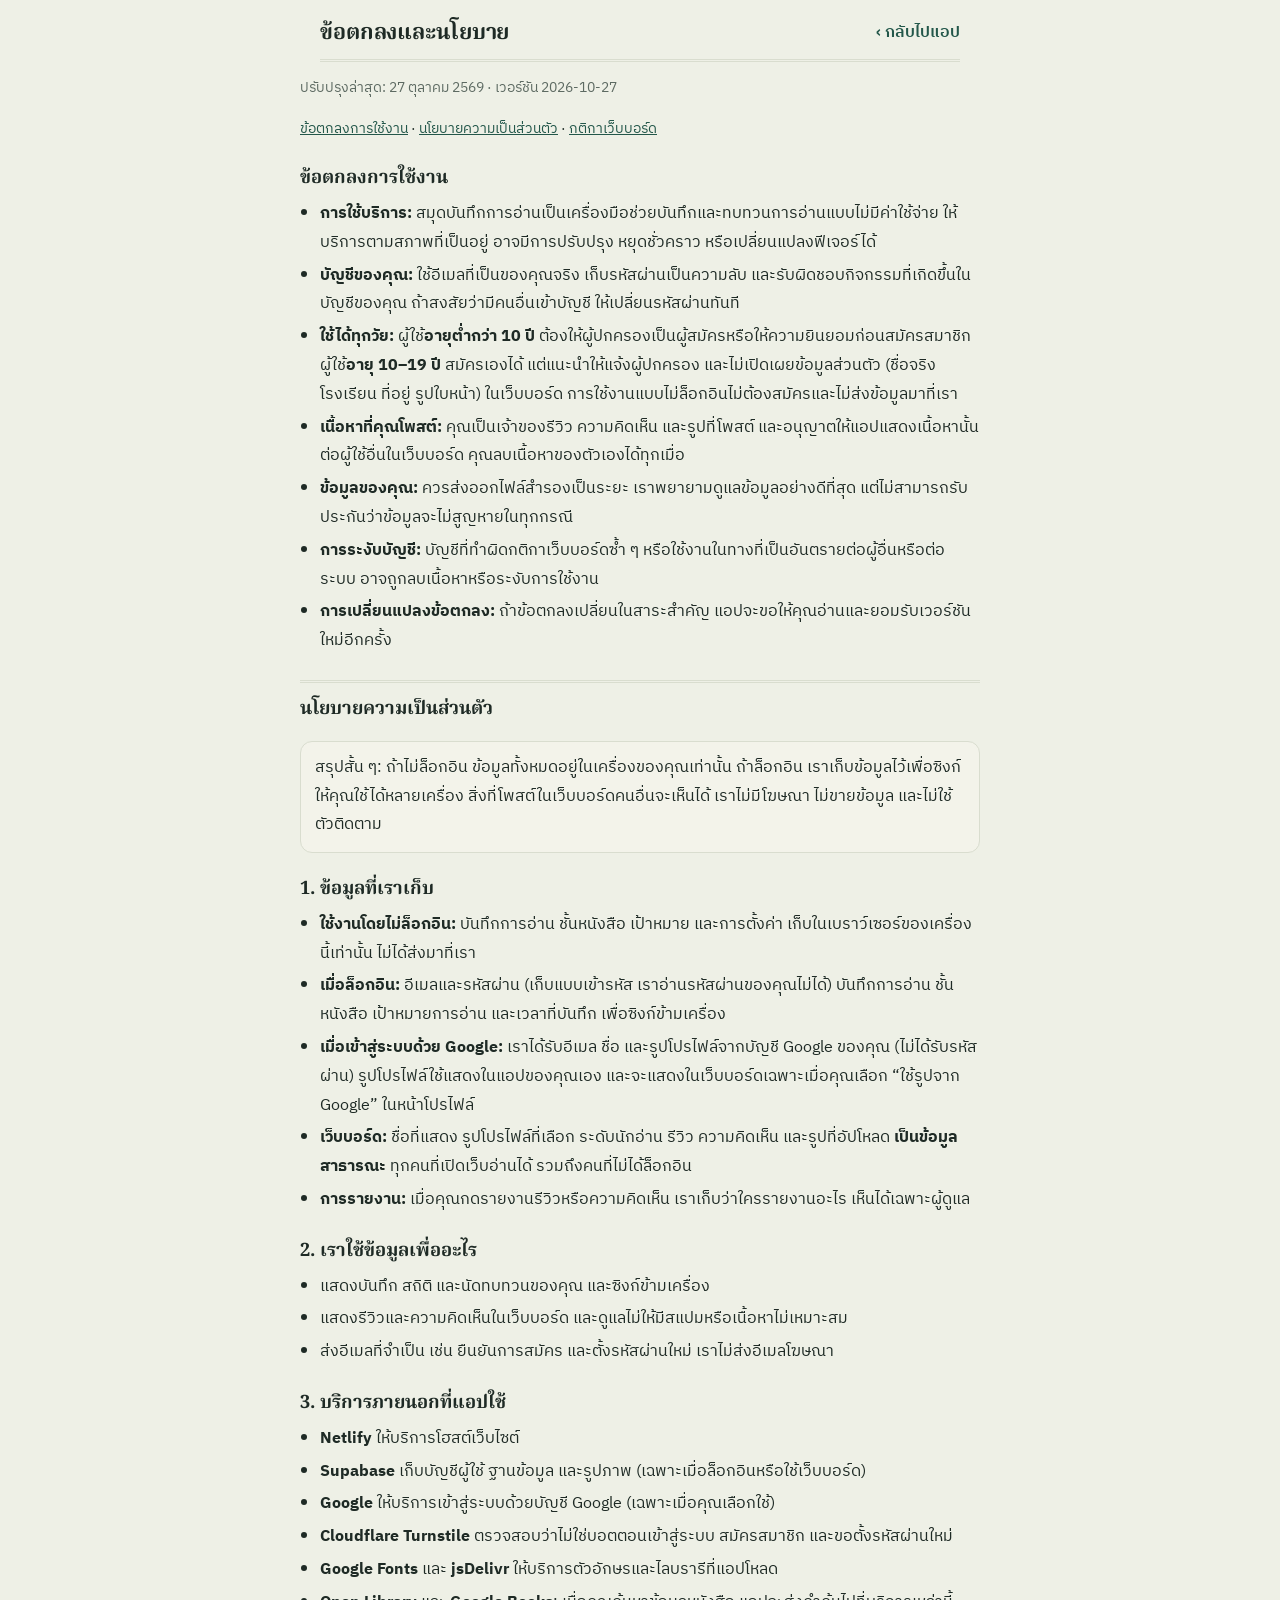
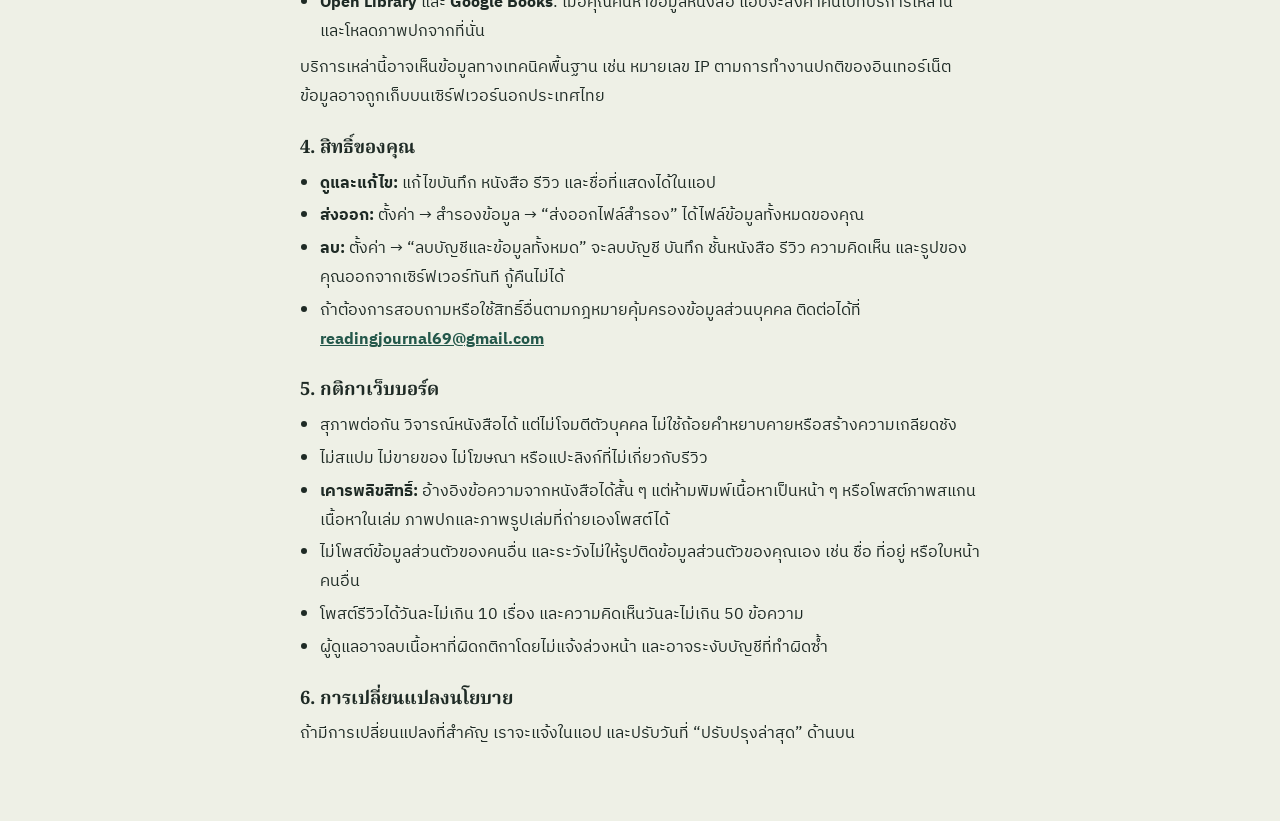
<file: privacy.html>
<!doctype html>
<html lang="th" data-theme="light">
<head>
  <meta charset="utf-8">
  <meta name="viewport" content="width=device-width, initial-scale=1, viewport-fit=cover">
  <title>ข้อตกลงการใช้งานและนโยบายความเป็นส่วนตัว · สมุดบันทึกการอ่าน</title>
  <meta name="theme-color" content="#eef0e6">
  <link rel="icon" href="icons/icon.svg" type="image/svg+xml">
  <script src="theme-init.js"></script>
  <link rel="preconnect" href="https://fonts.googleapis.com">
  <link rel="stylesheet" href="https://fonts.googleapis.com/css2?family=Noto+Serif+Thai:wght@500;700&family=IBM+Plex+Sans+Thai:wght@400;500;600&display=swap">
  <link rel="stylesheet" href="app.css">
  <style>
    body { padding-bottom: 48px; }
    .doc { max-width: 680px; margin: 0 auto; display: grid; gap: 18px; padding-block: 8px 24px; }
    .doc section { display: grid; gap: 8px; }
    .doc h2 { font-size: 1.15rem; margin-top: 6px; }
    .doc p, .doc li { margin: 0; line-height: 1.8; }
    .doc ul { margin: 0; padding-left: 20px; display: grid; gap: 4px; }
    .doc .updated { color: var(--muted); font-size: .85rem; }
    .doc .callout { background: var(--field); border: 1px solid var(--line); border-radius: 12px; padding: 12px 14px; }
    .doc a { color: var(--accent); }
    .toc { font-size: .9rem; }
    .part-title { font-size: 1.3rem; margin-top: 10px; padding-top: 14px; border-top: 3px double var(--line); }
    section[id], h2[id] { scroll-margin-top: 16px; }
    .top h1 { font-size: 1.35rem; }
    .top .back { white-space: nowrap; flex-shrink: 0; }
  </style>
</head>
<body>
  <header class="top">
    <h1>ข้อตกลงและนโยบาย</h1>
    <a class="link back" href="./">‹ กลับไปแอป</a>
  </header>
  <main class="doc">
    <p class="updated">ปรับปรุงล่าสุด: 27 ตุลาคม 2569 · เวอร์ชัน 2026-10-27</p>
    <nav class="toc" aria-label="สารบัญ"><a href="#terms">ข้อตกลงการใช้งาน</a> · <a href="#privacy">นโยบายความเป็นส่วนตัว</a> · <a href="#rules">กติกาเว็บบอร์ด</a></nav>

    <section id="terms">
      <h2>ข้อตกลงการใช้งาน</h2>
      <ul>
        <li><b>การใช้บริการ:</b> สมุดบันทึกการอ่านเป็นเครื่องมือช่วยบันทึกและทบทวนการอ่านแบบไม่มีค่าใช้จ่าย ให้บริการตามสภาพที่เป็นอยู่ อาจมีการปรับปรุง หยุดชั่วคราว หรือเปลี่ยนแปลงฟีเจอร์ได้</li>
        <li><b>บัญชีของคุณ:</b> ใช้อีเมลที่เป็นของคุณจริง เก็บรหัสผ่านเป็นความลับ และรับผิดชอบกิจกรรมที่เกิดขึ้นในบัญชีของคุณ ถ้าสงสัยว่ามีคนอื่นเข้าบัญชี ให้เปลี่ยนรหัสผ่านทันที</li>
        <li><b>ใช้ได้ทุกวัย:</b> ผู้ใช้<b>อายุต่ำกว่า 10 ปี</b> ต้องให้ผู้ปกครองเป็นผู้สมัครหรือให้ความยินยอมก่อนสมัครสมาชิก ผู้ใช้<b>อายุ 10–19 ปี</b> สมัครเองได้ แต่แนะนำให้แจ้งผู้ปกครอง และไม่เปิดเผยข้อมูลส่วนตัว (ชื่อจริง โรงเรียน ที่อยู่ รูปใบหน้า) ในเว็บบอร์ด การใช้งานแบบไม่ล็อกอินไม่ต้องสมัครและไม่ส่งข้อมูลมาที่เรา</li>
        <li><b>เนื้อหาที่คุณโพสต์:</b> คุณเป็นเจ้าของรีวิว ความคิดเห็น และรูปที่โพสต์ และอนุญาตให้แอปแสดงเนื้อหานั้นต่อผู้ใช้อื่นในเว็บบอร์ด คุณลบเนื้อหาของตัวเองได้ทุกเมื่อ</li>
        <li><b>ข้อมูลของคุณ:</b> ควรส่งออกไฟล์สำรองเป็นระยะ เราพยายามดูแลข้อมูลอย่างดีที่สุด แต่ไม่สามารถรับประกันว่าข้อมูลจะไม่สูญหายในทุกกรณี</li>
        <li><b>การระงับบัญชี:</b> บัญชีที่ทำผิดกติกาเว็บบอร์ดซ้ำ ๆ หรือใช้งานในทางที่เป็นอันตรายต่อผู้อื่นหรือต่อระบบ อาจถูกลบเนื้อหาหรือระงับการใช้งาน</li>
        <li><b>การเปลี่ยนแปลงข้อตกลง:</b> ถ้าข้อตกลงเปลี่ยนในสาระสำคัญ แอปจะขอให้คุณอ่านและยอมรับเวอร์ชันใหม่อีกครั้ง</li>
      </ul>
    </section>

    <h2 id="privacy" class="part-title">นโยบายความเป็นส่วนตัว</h2>

    <p class="callout">สรุปสั้น ๆ: ถ้าไม่ล็อกอิน ข้อมูลทั้งหมดอยู่ในเครื่องของคุณเท่านั้น ถ้าล็อกอิน เราเก็บข้อมูลไว้เพื่อซิงก์ให้คุณใช้ได้หลายเครื่อง สิ่งที่โพสต์ในเว็บบอร์ดคนอื่นจะเห็นได้ เราไม่มีโฆษณา ไม่ขายข้อมูล และไม่ใช้ตัวติดตาม</p>

    <section>
      <h2>1. ข้อมูลที่เราเก็บ</h2>
      <ul>
        <li><b>ใช้งานโดยไม่ล็อกอิน:</b> บันทึกการอ่าน ชั้นหนังสือ เป้าหมาย และการตั้งค่า เก็บในเบราว์เซอร์ของเครื่องนี้เท่านั้น ไม่ได้ส่งมาที่เรา</li>
        <li><b>เมื่อล็อกอิน:</b> อีเมลและรหัสผ่าน (เก็บแบบเข้ารหัส เราอ่านรหัสผ่านของคุณไม่ได้) บันทึกการอ่าน ชั้นหนังสือ เป้าหมายการอ่าน และเวลาที่บันทึก เพื่อซิงก์ข้ามเครื่อง</li>
        <li><b>เมื่อเข้าสู่ระบบด้วย Google:</b> เราได้รับอีเมล ชื่อ และรูปโปรไฟล์จากบัญชี Google ของคุณ (ไม่ได้รับรหัสผ่าน) รูปโปรไฟล์ใช้แสดงในแอปของคุณเอง และจะแสดงในเว็บบอร์ดเฉพาะเมื่อคุณเลือก “ใช้รูปจาก Google” ในหน้าโปรไฟล์</li>
        <li><b>เว็บบอร์ด:</b> ชื่อที่แสดง รูปโปรไฟล์ที่เลือก ระดับนักอ่าน รีวิว ความคิดเห็น และรูปที่อัปโหลด <b>เป็นข้อมูลสาธารณะ</b> ทุกคนที่เปิดเว็บอ่านได้ รวมถึงคนที่ไม่ได้ล็อกอิน</li>
        <li><b>การรายงาน:</b> เมื่อคุณกดรายงานรีวิวหรือความคิดเห็น เราเก็บว่าใครรายงานอะไร เห็นได้เฉพาะผู้ดูแล</li>
      </ul>
    </section>

    <section>
      <h2>2. เราใช้ข้อมูลเพื่ออะไร</h2>
      <ul>
        <li>แสดงบันทึก สถิติ และนัดทบทวนของคุณ และซิงก์ข้ามเครื่อง</li>
        <li>แสดงรีวิวและความคิดเห็นในเว็บบอร์ด และดูแลไม่ให้มีสแปมหรือเนื้อหาไม่เหมาะสม</li>
        <li>ส่งอีเมลที่จำเป็น เช่น ยืนยันการสมัคร และตั้งรหัสผ่านใหม่ เราไม่ส่งอีเมลโฆษณา</li>
      </ul>
    </section>

    <section>
      <h2>3. บริการภายนอกที่แอปใช้</h2>
      <ul>
        <li><b>Netlify</b> ให้บริการโฮสต์เว็บไซต์</li>
        <li><b>Supabase</b> เก็บบัญชีผู้ใช้ ฐานข้อมูล และรูปภาพ (เฉพาะเมื่อล็อกอินหรือใช้เว็บบอร์ด)</li>
        <li><b>Google</b> ให้บริการเข้าสู่ระบบด้วยบัญชี Google (เฉพาะเมื่อคุณเลือกใช้)</li>
        <li><b>Cloudflare Turnstile</b> ตรวจสอบว่าไม่ใช่บอตตอนเข้าสู่ระบบ สมัครสมาชิก และขอตั้งรหัสผ่านใหม่</li>
        <li><b>Google Fonts</b> และ <b>jsDelivr</b> ให้บริการตัวอักษรและไลบรารีที่แอปโหลด</li>
        <li><b>Open Library</b> และ <b>Google Books</b>: เมื่อคุณค้นหาข้อมูลหนังสือ แอปจะส่งคำค้นไปที่บริการเหล่านี้ และโหลดภาพปกจากที่นั่น</li>
      </ul>
      <p>บริการเหล่านี้อาจเห็นข้อมูลทางเทคนิคพื้นฐาน เช่น หมายเลข IP ตามการทำงานปกติของอินเทอร์เน็ต ข้อมูลอาจถูกเก็บบนเซิร์ฟเวอร์นอกประเทศไทย</p>
    </section>

    <section>
      <h2>4. สิทธิ์ของคุณ</h2>
      <ul>
        <li><b>ดูและแก้ไข:</b> แก้ไขบันทึก หนังสือ รีวิว และชื่อที่แสดงได้ในแอป</li>
        <li><b>ส่งออก:</b> ตั้งค่า → สำรองข้อมูล → “ส่งออกไฟล์สำรอง” ได้ไฟล์ข้อมูลทั้งหมดของคุณ</li>
        <li><b>ลบ:</b> ตั้งค่า → “ลบบัญชีและข้อมูลทั้งหมด” จะลบบัญชี บันทึก ชั้นหนังสือ รีวิว ความคิดเห็น และรูปของคุณออกจากเซิร์ฟเวอร์ทันที กู้คืนไม่ได้</li>
        <li>ถ้าต้องการสอบถามหรือใช้สิทธิ์อื่นตามกฎหมายคุ้มครองข้อมูลส่วนบุคคล ติดต่อได้ที่ <a href="mailto:readingjournal69@gmail.com"><b>readingjournal69@gmail.com</b></a></li>
      </ul>
    </section>

    <section id="rules">
      <h2>5. กติกาเว็บบอร์ด</h2>
      <ul>
        <li>สุภาพต่อกัน วิจารณ์หนังสือได้ แต่ไม่โจมตีตัวบุคคล ไม่ใช้ถ้อยคำหยาบคายหรือสร้างความเกลียดชัง</li>
        <li>ไม่สแปม ไม่ขายของ ไม่โฆษณา หรือแปะลิงก์ที่ไม่เกี่ยวกับรีวิว</li>
        <li><b>เคารพลิขสิทธิ์:</b> อ้างอิงข้อความจากหนังสือได้สั้น ๆ แต่ห้ามพิมพ์เนื้อหาเป็นหน้า ๆ หรือโพสต์ภาพสแกนเนื้อหาในเล่ม ภาพปกและภาพรูปเล่มที่ถ่ายเองโพสต์ได้</li>
        <li>ไม่โพสต์ข้อมูลส่วนตัวของคนอื่น และระวังไม่ให้รูปติดข้อมูลส่วนตัวของคุณเอง เช่น ชื่อ ที่อยู่ หรือใบหน้าคนอื่น</li>
        <li>โพสต์รีวิวได้วันละไม่เกิน 10 เรื่อง และความคิดเห็นวันละไม่เกิน 50 ข้อความ</li>
        <li>ผู้ดูแลอาจลบเนื้อหาที่ผิดกติกาโดยไม่แจ้งล่วงหน้า และอาจระงับบัญชีที่ทำผิดซ้ำ</li>
      </ul>
    </section>

    <section>
      <h2>6. การเปลี่ยนแปลงนโยบาย</h2>
      <p>ถ้ามีการเปลี่ยนแปลงที่สำคัญ เราจะแจ้งในแอป และปรับวันที่ “ปรับปรุงล่าสุด” ด้านบน</p>
    </section>
  </main>
</body>
</html>
</file>
<file: app.css>
/* แนวทาง: "ห้องสมุดอบอุ่น" — กระดาษอมเขียว หมึกเข้ม ปกผ้าสีเขียวขวด และทองสำหรับความสำเร็จ
   Layout: แอปคอลัมน์เดียวสำหรับมือถือ หัวเรื่องแบบหน้าหนังสือ เนื้อหาเลื่อนได้ แถบเมนูติดล่าง; บนจอใหญ่จัดกลาง */
:root {
  --bg: #eef0e6;          /* กระดาษอมเขียว */
  --paper: #fbfaf4;       /* หน้ากระดาษการ์ด */
  --field: #f3f3ea;       /* ช่องกรอก */
  --ink: #1e2a25;         /* หมึก */
  --muted: #5d6a62;
  --line: #d9ddcf;
  --accent: #23574a;      /* ปกผ้าเขียวขวด */
  --accent-deep: #18413a;
  --on-accent: #f7f4e6;
  --accent-soft: #e0eae2;
  --gold: #94701f;        /* ความสำเร็จ: ดาว ✓ ตัวเลข */
  --gold-soft: #f2e9d0;
  --due: #a5591b;         /* ต้องทำ: ถึงรอบทบทวน เตือน */
  --due-soft: #f5e6d3;
  --shadow: 30 42 37;     /* rgb ของเงา */
  --display: "Noto Serif Thai", "Iowan Old Style", Georgia, serif;
  --body: "IBM Plex Sans Thai", "Sarabun", system-ui, sans-serif;
  /* สีกราฟหมวดหมู่ 8 สี (ตรวจด้วย validate_palette แล้ว: CVD ΔE ≥ 8.8, normal ≥ 16.6, contrast ≥ 3:1) */
  --c1: #007b4e; --c2: #b85881; --c3: #206ec8; --c4: #9f3c23; --c5: #824ca6; --c6: #915500; --c7: #00989f; --c8: #7f8a00; --c-none: #b9bdb2;
  --radius: 14px;
  --tabs-h: 66px;
  color-scheme: light;
}
/* ธีม: ค่าเริ่มต้นคือโทนสว่าง (data-theme="light")
   เลือกได้ในหน้าตั้งค่า: "dark" = มืดเสมอ, "system" = ตามการตั้งค่าของเครื่อง */
:root[data-theme="dark"] {
  --bg: #111814; --paper: #19221d; --field: #141c18; --ink: #e8eae0; --muted: #9da99f; --line: #2c3832;
  --accent: #8fc9b2; --accent-deep: #a9d8c5; --on-accent: #0e1d17; --accent-soft: #1f3129;
  --gold: #dcb766; --gold-soft: #33301f; --due: #e3a25b; --due-soft: #35281a; --shadow: 0 0 0;
  --c1: #048560; --c2: #cd5e8e; --c3: #3883dd; --c4: #d9674b; --c5: #a76fce; --c6: #9c6400; --c7: #00939c; --c8: #828c2b; --c-none: #4a554e;
  color-scheme: dark;
}
@media (prefers-color-scheme: dark) {
  :root[data-theme="system"] {
    --bg: #111814; --paper: #19221d; --field: #141c18; --ink: #e8eae0; --muted: #9da99f; --line: #2c3832;
    --accent: #8fc9b2; --accent-deep: #a9d8c5; --on-accent: #0e1d17; --accent-soft: #1f3129;
    --gold: #dcb766; --gold-soft: #33301f; --due: #e3a25b; --due-soft: #35281a; --shadow: 0 0 0;
  --c1: #048560; --c2: #cd5e8e; --c3: #3883dd; --c4: #d9674b; --c5: #a76fce; --c6: #9c6400; --c7: #00939c; --c8: #828c2b; --c-none: #4a554e;
    color-scheme: dark;
  }
}

* { box-sizing: border-box; -webkit-tap-highlight-color: transparent; }
[hidden] { display: none !important; }
html, body { margin: 0; }
body {
  background: var(--bg); color: var(--ink);
  font-family: var(--body); font-size: 16px; line-height: 1.65;
  padding: 0 16px calc(var(--tabs-h) + env(safe-area-inset-bottom, 0px) + 28px);
  -webkit-text-size-adjust: 100%;
  -webkit-font-smoothing: antialiased;
}
::selection { background: var(--gold-soft); }
main, .top { max-width: 640px; margin: 0 auto; }

/* ---------- หัวเรื่องแบบหน้าหนังสือ ---------- */
.top {
  display: flex; justify-content: space-between; align-items: center; gap: 12px;
  padding-top: calc(env(safe-area-inset-top, 0px) + 20px); padding-bottom: 12px;
  margin-bottom: 6px;
  border-bottom: 3px double var(--line);
}
h1 { font-family: var(--display); font-weight: 700; font-size: 1.7rem; margin: 0; line-height: 1.25; letter-spacing: -.005em; text-wrap: balance; }
h2 { font-family: var(--display); font-weight: 700; font-size: 1.12rem; margin: 0; line-height: 1.4; }
h3 { text-wrap: balance; }
/* ป้าย "เวอร์ชัน demo" ต่อท้ายชื่อแอป */
.title-wrap { display: flex; align-items: center; flex-wrap: wrap; gap: 4px 10px; min-width: 0; }
.demo-badge { font-size: .72rem; font-weight: 600; line-height: 1; padding: 5px 9px; border-radius: 999px; color: var(--accent); border: 1px solid currentColor; white-space: nowrap; }
.demo-badge[hidden] { display: none; }
.top-right { display: flex; align-items: center; gap: 8px; flex-shrink: 0; }
.sync { margin: 0; font-size: .76rem; color: var(--muted); }
.sync.warn { color: var(--due); font-weight: 600; }
.icon-btn {
  width: 40px; height: 40px; padding: 0; display: grid; place-items: center; border-radius: 50%;
  color: var(--muted); background: var(--paper); border: 1px solid var(--line);
}
.icon-btn svg { width: 21px; height: 21px; fill: none; stroke: currentColor; stroke-width: 1.8; stroke-linecap: round; }
.icon-btn.on { color: var(--accent); border-color: var(--accent); }

.view { display: grid; gap: 18px; padding-block: 12px; }
/* บรรทัดวันที่ในหน้าแรก (จำกัดเฉพาะ p.today ไม่ให้ไปกระทบช่อง "วันนี้" ในปฏิทิน) */
p.today {
  margin: 0; color: var(--muted); font-size: .8rem; letter-spacing: .06em;
  display: flex; align-items: center; gap: 10px;
}
p.today::after { content: ""; flex: 1; height: 1px; background: var(--line); }

/* ---------- พื้นผิว ---------- */
.card, .entry, fieldset, .stats {
  background: var(--paper); border: 1px solid var(--line); border-radius: var(--radius);
  box-shadow: 0 1px 0 rgb(var(--shadow) / .04), 0 10px 24px -18px rgb(var(--shadow) / .35);
}
.card { padding: 18px; }
.stack { display: grid; gap: 10px; }
.stack p { margin: 0; }
hr { border: 0; border-top: 1px solid var(--line); margin: 4px 0; width: 100%; }

/* ตัวเลขสรุปแบบสมุดบัญชี: การ์ดเดียว คั่นด้วยเส้นบาง */
.stats { display: grid; grid-template-columns: repeat(3, minmax(0, 1fr)); padding: 4px 0; }
.stat { padding: 10px 14px; min-width: 0; }
.stat + .stat { border-left: 1px solid var(--line); }
.stat b {
  display: block; font-family: var(--display); font-weight: 700; font-size: 1.6rem; line-height: 1.15;
  color: var(--gold); font-variant-numeric: tabular-nums;
}
.stat span { font-size: .76rem; color: var(--muted); line-height: 1.35; display: block; }
.stat span small { display: block; font-size: .7rem; opacity: .85; }
.stats.four { grid-template-columns: repeat(4, minmax(0, 1fr)); }
.stats.four .stat { padding: 8px 10px; }
.stats.four .stat b { font-size: 1.25rem; }
.stats.four .stat span { font-size: .68rem; }

/* ---------- ฟอร์ม ---------- */
form { display: grid; gap: 20px; }
fieldset { margin: 0; padding: 18px 16px 16px; display: grid; gap: 12px; min-width: 0; }
legend {
  font-family: var(--display); font-size: .8rem; font-weight: 700; letter-spacing: .04em;
  color: var(--accent); background: var(--paper); padding: 2px 10px; border: 1px solid var(--line); border-radius: 999px;
}
.row { display: grid; grid-template-columns: repeat(auto-fit, minmax(130px, 1fr)); gap: 12px; }
label { display: grid; gap: 5px; font-size: .88rem; font-weight: 500; min-width: 0; }
label small { font-weight: 400; color: var(--muted); }
input, textarea, select {
  font: inherit; font-size: 16px; color: var(--ink); background: var(--field);
  border: 1px solid var(--line); border-radius: 10px; padding: 10px 12px; width: 100%; min-width: 0;
  transition: border-color .15s, box-shadow .15s;
}
input::placeholder, textarea::placeholder { color: color-mix(in srgb, var(--muted) 70%, transparent); }
input:focus, textarea:focus, select:focus { outline: none; border-color: var(--accent); box-shadow: 0 0 0 3px color-mix(in srgb, var(--accent) 18%, transparent); }
textarea { resize: vertical; min-height: 80px; line-height: 1.7; }
:focus-visible { outline: 2px solid var(--accent); outline-offset: 2px; }
.points { display: grid; gap: 8px; counter-reset: p; }
.points div { position: relative; }
.points input { padding-left: 38px; }
.points div::before {
  counter-increment: p; content: counter(p); position: absolute; left: 10px; top: 50%; transform: translateY(-50%);
  width: 20px; height: 20px; border-radius: 50%; display: grid; place-items: center;
  background: var(--accent-soft); color: var(--accent); font-weight: 700; font-size: .75rem;
}
.scale { display: flex; gap: 6px; flex-wrap: wrap; align-items: center; }
.scale label { display: flex; align-items: center; gap: 6px; border: 1px solid var(--line); border-radius: 999px; padding: 5px 14px; cursor: pointer; font-weight: 400; background: var(--field); }
.scale label:has(input:checked) { border-color: var(--accent); background: var(--accent-soft); color: var(--accent); font-weight: 600; }
.scale input, .check input { width: auto; margin: 0; accent-color: var(--accent); }
.check { display: flex; align-items: center; gap: 8px; font-weight: 400; }
.lbl-like { display: block; font-size: .88rem; font-weight: 500; margin-bottom: 4px; }

/* ---------- ปุ่ม ---------- */
.actions { display: flex; gap: 10px; flex-wrap: wrap; align-items: center; }
.actions.end { align-self: end; }
button, .filebtn {
  font: inherit; cursor: pointer; border-radius: 10px; padding: 9px 16px;
  border: 1px solid var(--line); background: var(--paper); color: var(--ink);
  transition: background .15s, border-color .15s, transform .08s;
}
button:hover, .filebtn:hover { border-color: color-mix(in srgb, var(--accent) 45%, var(--line)); }
button:active { transform: translateY(1px); }
button:disabled { opacity: .55; cursor: default; }
button.primary {
  background: var(--accent); border-color: var(--accent-deep); color: var(--on-accent); font-weight: 600;
  box-shadow: inset 0 1px 0 rgb(255 255 255 / .14), 0 6px 14px -10px rgb(var(--shadow) / .8);
}
button.primary:hover { background: var(--accent-deep); }
button.big { padding: 14px; font-size: 1rem; width: 100%; border-radius: 12px; }
button.small { padding: 4px 12px; font-size: .82rem; border-radius: 8px; }
button.link { border: 0; background: none; padding: 4px 0; color: var(--accent); text-decoration: underline; text-underline-offset: 3px; box-shadow: none; }
button.back { justify-self: start; text-decoration: none; font-weight: 600; }
.filebtn { display: inline-block; font-weight: 400; font-size: 1rem; }
.filebtn input { display: none; }

/* ---------- รายการ / การ์ดบันทึก ---------- */
.list { display: grid; gap: 12px; min-width: 0; }
.list > h2 { margin-top: 4px; }
.entry { padding: 14px 16px; display: grid; gap: 6px; min-width: 0; }
.entry-head { display: flex; justify-content: space-between; align-items: start; gap: 10px; }
.entry h3 { margin: 0; font-family: var(--display); font-weight: 700; font-size: 1.05rem; line-height: 1.4; }
.meta { font-size: .78rem; color: var(--muted); font-variant-numeric: tabular-nums; margin: 0; }
.entry ol { margin: 2px 0; padding-left: 20px; }
.entry ol li::marker { color: var(--gold); font-weight: 700; }
.entry p { margin: 0; overflow-wrap: anywhere; }
.lbl { font-size: .74rem; color: var(--muted); font-weight: 600; }
.chip { font-size: .72rem; padding: 2px 10px; border-radius: 999px; background: var(--accent-soft); color: var(--accent); font-weight: 600; white-space: nowrap; }
.chip.due { background: var(--due-soft); color: var(--due); }
.chip.example { background: var(--line); color: var(--muted); }
.entry-actions { display: flex; gap: 8px; justify-content: flex-end; }
.empty, .note { color: var(--muted); font-size: .88rem; margin: 0; }
.msg { margin: 0; font-size: .88rem; color: var(--muted); }
.msg.error { color: var(--due); }
.links { display: flex; justify-content: space-between; gap: 10px; flex-wrap: wrap; }

/* กล่องที่ต้องลงมือทำ: ทบทวน / สำรองข้อมูล */
.due-box, .backup-nudge {
  background: var(--due-soft); border: 1px solid color-mix(in srgb, var(--due) 25%, transparent);
  border-radius: var(--radius); padding: 16px 18px; display: grid; gap: 10px; box-shadow: none;
}
.due-box h2, .backup-nudge h2 { color: var(--due); }
.due-item { display: flex; justify-content: space-between; align-items: center; gap: 10px; }
.due-item + .due-item { border-top: 1px dashed color-mix(in srgb, var(--due) 30%, transparent); padding-top: 10px; }
.due-item p { margin: 0; min-width: 0; }
.day-review { background: var(--due-soft); border-radius: 10px; padding: 10px 14px; }
.migrate { border-color: var(--accent); }

/* ---------- หน้าแรก: ปุ่มหลัก + เป้าหมาย ---------- */
.home-actions { display: grid; grid-template-columns: 1.2fr 1fr; gap: 10px; }
.home-actions .big { padding: 15px 8px; }
.goal-card, .goal-today { padding: 14px 16px; display: grid; gap: 10px; }
.goal-row { display: flex; justify-content: space-between; align-items: center; gap: 10px; }
.goal-row p { margin: 0; min-width: 0; }
.goal-row button, .goal-row .chip { white-space: nowrap; flex-shrink: 0; }
.goal-today.done .chip { background: var(--gold-soft); color: var(--gold); }
.bar { height: 8px; border-radius: 999px; background: var(--field); border: 1px solid var(--line); overflow: hidden; }
.bar span { display: block; height: 100%; width: 0; background: var(--accent); border-radius: inherit; transition: width .4s ease; }
.goal-today.done .bar span { background: var(--gold); }
fieldset.days { padding: 12px; background: var(--field); box-shadow: none; }
fieldset.days legend { background: var(--field); }
.day-chips { display: flex; flex-wrap: wrap; gap: 6px; }
.day-chips label { display: flex; align-items: center; gap: 4px; border: 1px solid var(--line); border-radius: 999px; padding: 3px 11px; font-weight: 400; cursor: pointer; background: var(--paper); }
.day-chips label:has(input:checked) { border-color: var(--accent); color: var(--accent); font-weight: 600; }
.day-chips input { width: auto; margin: 0; accent-color: var(--accent); }

/* ---------- ตัวจับเวลา ---------- */
.timer { display: grid; gap: 12px; }
.timer-row { display: flex; align-items: baseline; gap: 14px; flex-wrap: wrap; }
.timer-time { font-family: var(--display); font-size: 2.6rem; font-weight: 700; line-height: 1; color: var(--accent); font-variant-numeric: tabular-nums; letter-spacing: .01em; }
.timer.running { border-color: color-mix(in srgb, var(--gold) 55%, var(--line)); background: linear-gradient(var(--paper), color-mix(in srgb, var(--gold-soft) 45%, var(--paper))); }
.timer.running .timer-time { color: var(--gold); }
.timer-mini {
  position: fixed; left: 50%; transform: translateX(-50%); z-index: 15;
  bottom: calc(var(--tabs-h) + env(safe-area-inset-bottom, 0px) + 10px);
  background: var(--accent); color: var(--on-accent); border: 0; border-radius: 999px;
  padding: 9px 18px; font-size: .86rem; font-weight: 600; white-space: nowrap;
  max-width: calc(100% - 32px); overflow: hidden; text-overflow: ellipsis;
  box-shadow: 0 10px 24px -8px rgb(var(--shadow) / .55);
}
.timer-mini span { font-variant-numeric: tabular-nums; }
.timer-mini:hover { background: var(--accent-deep); }

/* ---------- ทบทวน ---------- */
.review.card { display: grid; gap: 14px; }
.review.card .goal { margin: 0; font-style: italic; color: var(--muted); }
#rvAnswer { border-top: 1px solid var(--line); padding-top: 14px; display: grid; gap: 8px; }
#rvAnswer ol, #rvAnswer p { margin: 0; }
.grade { display: grid; gap: 8px; }

/* ---------- ปฏิทิน: สีเข้มขึ้นตามเวลาที่อ่าน ---------- */
.cal-head { display: flex; align-items: center; justify-content: space-between; gap: 10px; }
.cal-head button { width: 42px; height: 42px; padding: 0; font-size: 1.4rem; line-height: 1; border-radius: 50%; }
.cal-head h2 { text-align: center; flex: 1; font-size: 1.25rem; }
#calToday { justify-self: center; }
.cal { padding: 14px 12px; display: grid; gap: 10px; }
.cal-week, .cal-grid { display: grid; grid-template-columns: repeat(7, minmax(0, 1fr)); gap: 5px; }
.cal-week span { text-align: center; font-size: .72rem; color: var(--muted); font-weight: 600; }
.cal-grid button {
  position: relative; aspect-ratio: 1; max-width: 100%; padding: 0; border-radius: 10px;
  border: 1px solid transparent; background: var(--field); color: var(--ink); box-shadow: none;
  font-size: .9rem; font-variant-numeric: tabular-nums;
}
.cal-grid .lv1, .cal-legend .lv1 { background: color-mix(in srgb, var(--accent) 20%, var(--paper)); }
.cal-grid .lv2, .cal-legend .lv2 { background: color-mix(in srgb, var(--accent) 42%, var(--paper)); }
.cal-grid .lv3, .cal-legend .lv3 { background: color-mix(in srgb, var(--accent) 68%, var(--paper)); }
.cal-grid .lv4, .cal-legend .lv4 { background: var(--accent); }
.cal-grid .lv3, .cal-grid .lv4 { color: var(--on-accent); font-weight: 600; }
.cal-grid .today { border-color: var(--ink); font-weight: 700; }
.cal-grid .sel { outline: 2px solid var(--gold); outline-offset: 2px; }
.cal-grid .future { color: var(--muted); }
.cal-grid .off { color: var(--muted); opacity: .5; }
.cal-grid .review::after {
  content: ""; position: absolute; left: 50%; bottom: 4px; transform: translateX(-50%);
  width: 5px; height: 5px; border-radius: 50%; background: var(--due);
}
.cal-grid .met .tick {
  position: absolute; top: -5px; right: -5px; width: 18px; height: 18px; border-radius: 50%;
  display: grid; place-items: center; font-size: .64rem; font-weight: 700; line-height: 1;
  background: var(--gold); color: var(--paper); border: 2px solid var(--paper); z-index: 1;
}
.cal-legend { display: flex; align-items: center; gap: 5px; flex-wrap: wrap; font-size: .72rem; color: var(--muted); }
.cal-legend i { width: 13px; height: 13px; border-radius: 4px; display: inline-block; }
.cal-legend .dot { width: 7px; height: 7px; border-radius: 50%; background: var(--due); }
.cal-legend .tick { width: 15px; height: 15px; border-radius: 50%; display: inline-grid; place-items: center; font-size: .58rem; background: var(--gold); color: var(--paper); }
.cal-legend .sep { width: 10px; }

/* ---------- เว็บบอร์ดรีวิว ---------- */
.board-bar { display: flex; gap: 8px; }
.board-bar .grow { flex: 1 1 auto; }
.board-bar label:not(.grow) { flex: 0 0 auto; width: 128px; }
.cat-chips { display: flex; gap: 6px; overflow-x: auto; scrollbar-width: none; margin: 0 -16px; padding: 0 16px 4px; }
.cat-chips::-webkit-scrollbar { display: none; }
.cat-chips .cat { white-space: nowrap; border-radius: 999px; padding: 6px 14px; font-size: .84rem; flex-shrink: 0; box-shadow: none; }
.cat-chips .cat.on { background: var(--accent); border-color: var(--accent-deep); color: var(--on-accent); font-weight: 600; }
a.b-card { color: inherit; text-decoration: none; transition: border-color .15s, transform .15s, box-shadow .15s; }
a.b-card:hover { border-color: color-mix(in srgb, var(--accent) 45%, var(--line)); transform: translateY(-1px); box-shadow: 0 1px 0 rgb(var(--shadow) / .04), 0 16px 28px -20px rgb(var(--shadow) / .5); }
.b-card .excerpt { color: var(--muted); font-size: .9rem; }
.book { margin: 0; font-size: .9rem; color: var(--muted); }
.stars { color: var(--gold); letter-spacing: .06em; font-size: .9rem; white-space: nowrap; }
.big-stars { font-size: 1.2rem; }
.post { display: grid; gap: 10px; padding: 20px; }
.post-title { font-size: 1.45rem; line-height: 1.4; text-wrap: balance; }
.post-body { white-space: pre-wrap; overflow-wrap: anywhere; line-height: 1.85; border-top: 3px double var(--line); padding-top: 14px; font-size: 1.02rem; }
.comment { border-bottom: 1px solid var(--line); padding-block: 12px; display: grid; gap: 4px; min-width: 0; }
.comment:last-child { border-bottom: 0; }
.comment p { margin: 0; }
.comment-body { white-space: pre-wrap; overflow-wrap: anywhere; }
#pComments { background: var(--paper); border: 1px solid var(--line); border-radius: var(--radius); padding: 2px 16px; gap: 0; }
#pComments .empty { padding-block: 12px; }
.stars-input { display: flex; gap: 4px; }
.stars-input label { position: relative; display: block; cursor: pointer; font-size: 2rem; line-height: 1; color: var(--line); font-weight: 400; transition: color .12s, transform .12s; }
.stars-input label:hover { transform: scale(1.08); }
.stars-input label.lit { color: var(--gold); }
.stars-input input { position: absolute; opacity: 0; width: 1px; height: 1px; }
.stars-input label:focus-within { outline: 2px solid var(--accent); outline-offset: 2px; border-radius: 4px; }
.sr { position: absolute; width: 1px; height: 1px; overflow: hidden; clip: rect(0 0 0 0); white-space: nowrap; }

/* ---------- ปุ่มแบ่งส่วน (segmented) ---------- */
.seg { display: inline-flex; gap: 2px; padding: 3px; border-radius: 12px; background: var(--field); border: 1px solid var(--line); justify-self: start; }
.seg.wide { display: grid; grid-auto-flow: column; grid-auto-columns: 1fr; justify-self: stretch; }
.seg button { border: 0; background: none; box-shadow: none; border-radius: 9px; padding: 7px 14px; font-size: .88rem; color: var(--muted); }
.seg button[aria-pressed="true"], .seg button[aria-selected="true"] { background: var(--paper); color: var(--accent); font-weight: 700; box-shadow: 0 1px 3px rgb(var(--shadow) / .15); }
.timer.on-break { border-color: color-mix(in srgb, var(--accent) 40%, var(--line)); background: linear-gradient(var(--paper), var(--accent-soft)); }
.timer.on-break .timer-time { color: var(--accent); }

/* ---------- ชั้นหนังสือ ---------- */
.shelf-group { display: grid; gap: 10px; }
.shelf-group h2 { display: flex; align-items: center; gap: 8px; }
.count { font-family: var(--body); font-size: .75rem; font-weight: 600; color: var(--muted); background: var(--field); border: 1px solid var(--line); border-radius: 999px; padding: 0 8px; }
button.book-card { display: flex; gap: 12px; text-align: left; width: 100%; align-items: stretch; padding: 12px 14px 12px 12px; font: inherit; color: inherit; }
button.book-card:hover { border-color: color-mix(in srgb, var(--accent) 45%, var(--line)); }
.book-spine { flex: 0 0 6px; border-radius: 3px; background: linear-gradient(var(--accent), var(--accent-deep)); }
.book-main { display: grid; gap: 4px; min-width: 0; flex: 1; }
.book-main .bar { margin-top: 2px; }
.chip.gold { background: var(--gold-soft); color: var(--gold); }
.chip.quiet { background: var(--field); color: var(--muted); border: 1px solid var(--line); }
.pick { display: grid; gap: 6px; border-color: color-mix(in srgb, var(--gold) 45%, var(--line)); background: linear-gradient(var(--paper), color-mix(in srgb, var(--gold-soft) 50%, var(--paper))); }
.pick h3 { margin: 0; font-family: var(--display); }
.book-detail { display: grid; gap: 10px; }
.mini-stats { display: grid; grid-template-columns: repeat(3, minmax(0, 1fr)); border-top: 1px solid var(--line); border-bottom: 1px solid var(--line); padding-block: 10px; }
.mini-stats div { display: grid; gap: 2px; padding-inline: 10px; min-width: 0; }
.mini-stats div + div { border-left: 1px solid var(--line); }
.mini-stats b { font-family: var(--display); font-size: 1.15rem; color: var(--gold); font-variant-numeric: tabular-nums; }
.mini-stats span { font-size: .72rem; color: var(--muted); }
.forecast { margin: 0; background: var(--field); border-radius: 10px; padding: 10px 12px; font-size: .9rem; }
.stats-link { justify-self: end; margin-top: -8px; font-size: .86rem; text-decoration: none; font-weight: 600; }

/* ---------- สถิติ ---------- */
.challenge { background: linear-gradient(var(--paper), color-mix(in srgb, var(--gold-soft) 40%, var(--paper))); }
.challenge-num { margin: 0; font-size: 1rem; color: var(--muted); }
.challenge-num b, .hero-num b { font-family: var(--display); font-size: 2.4rem; color: var(--gold); line-height: 1; font-variant-numeric: tabular-nums; }
.hero-num { margin: 0; color: var(--muted); }
.challenge-bar { position: relative; height: 12px; overflow: visible; }
.challenge-bar > span { background: var(--gold); }
.challenge-bar i { position: absolute; top: -4px; bottom: -4px; width: 2px; background: var(--ink); opacity: .55; border-radius: 1px; transform: translateX(-1px); }
.forecast-list { margin: 0; padding-left: 18px; display: grid; gap: 4px; font-size: .9rem; }

/* กราฟแท่งรายสัปดาห์ */
.wchart { position: relative; height: 170px; margin: 18px 0 22px; padding-left: 46px; }
.wchart-grid { position: absolute; inset: 0 0 0 0; display: flex; flex-direction: column; justify-content: space-between; pointer-events: none; }
.wchart-grid span { position: relative; height: 0; width: 100%; border-top: 1px solid color-mix(in srgb, var(--line) 70%, transparent); }
.wchart-grid span:last-child { border-top-color: var(--line); }
.wchart-grid em { position: absolute; left: 0; top: -15px; font-style: normal; font-size: .66rem; color: var(--muted); white-space: nowrap; }
.wchart-goal { position: absolute; left: 46px; right: 0; bottom: var(--goal); border-top: 2px dashed color-mix(in srgb, var(--gold) 80%, transparent); pointer-events: none; z-index: 1; }
.wchart-goal span { position: absolute; right: 0; top: -17px; font-size: .66rem; font-weight: 700; color: var(--gold); background: var(--paper); padding: 0 4px; }
.wchart-bars { position: absolute; left: 46px; right: 0; top: 0; bottom: 0; display: grid; grid-template-columns: repeat(var(--n, 8), minmax(0, 1fr)); gap: 2px; }
.wbar { position: relative; height: 100%; border: 0; background: none; box-shadow: none; padding: 0 18%; border-radius: 0; display: flex; align-items: flex-end; min-width: 0; }
.wbar.future .wbar-fill { background: transparent; }
.wbar:active { transform: none; }
.wbar-fill { display: block; width: 100%; min-height: 2px; background: color-mix(in srgb, var(--accent) 55%, var(--paper)); border-radius: 4px 4px 0 0; transition: height .35s ease; }
.wbar.met .wbar-fill { background: var(--accent); }
.wbar.sel:not(.zero) .wbar-fill { box-shadow: 0 0 0 2px var(--paper), 0 0 0 4px var(--gold); }
.wbar.zero .wbar-fill { background: var(--line); }
.wbar-x { position: absolute; left: 50%; bottom: -19px; transform: translateX(-50%); font-size: .62rem; color: var(--muted); white-space: nowrap; }
.wbar.sel .wbar-x { color: var(--ink); font-weight: 700; }
.wchart-readout { margin: 0; font-size: .9rem; }

/* แถบแนวนอน: หมวดหมู่ / ช่วงเวลา */
.hbars { display: grid; gap: 8px; }
.hbar { display: grid; grid-template-columns: minmax(0, 9.5em) 1fr auto; align-items: center; gap: 10px; font-size: .86rem; }
.hbar-label { overflow: hidden; text-overflow: ellipsis; white-space: nowrap; }
.hbar-track { height: 10px; background: var(--field); border-radius: 0 4px 4px 0; overflow: hidden; }
.hbar-fill { display: block; height: 100%; background: color-mix(in srgb, var(--accent) 55%, var(--paper)); border-radius: 0 4px 4px 0; }
.hbar-fill.top { background: var(--accent); }
.hbar-val { text-align: right; font-variant-numeric: tabular-nums; font-weight: 700; min-width: 3.2em; }
.hbar-val small { display: block; font-weight: 400; font-size: .7rem; color: var(--muted); }

/* ช่วงเวลาสรุป */
.period-bar { display: grid; gap: 10px; }
.period-bar .seg { justify-self: center; }
.period-nav h2 { font-size: 1.2rem; }
.period-nav button:disabled { opacity: .35; }
.sub-h { font-size: 1rem; margin-top: 6px; }

/* วงแหวนความคืบหน้า */
.rings { display: grid; grid-template-columns: repeat(2, minmax(0, 1fr)); gap: 12px; }
.ring { margin: 0; position: relative; display: grid; place-items: center; }
.ring svg { width: 100%; max-width: 150px; height: auto; display: block; }
.ring-track { fill: none; stroke: var(--field); stroke-width: 10; }
.ring-fill { fill: none; stroke-width: 10; stroke-linecap: round; transition: stroke-dasharray .6s ease; }
.ring.gold .ring-fill { stroke: var(--gold); }
.ring.green .ring-fill { stroke: var(--accent); }
.ring figcaption { position: absolute; inset: 0; display: grid; place-content: center; text-align: center; line-height: 1.2; padding: 0 18%; }
.ring figcaption b { font-family: var(--display); font-size: clamp(1rem, 5vw, 1.35rem); font-variant-numeric: tabular-nums; }
.ring.gold figcaption b { color: var(--gold); }
.ring.green figcaption b { color: var(--accent); }
.ring figcaption span { font-size: .7rem; color: var(--muted); }
.ring figcaption small { font-size: .66rem; color: var(--muted); margin-top: 2px; }

/* โดนัท + คำอธิบาย */
.donut-wrap { display: grid; grid-template-columns: minmax(0, 150px) minmax(0, 1fr); gap: 16px; align-items: center; }
@media (max-width: 420px) { .donut-wrap { grid-template-columns: 1fr; justify-items: center; } .donut-wrap .legend { width: 100%; } }
.donut { position: relative; width: 100%; max-width: 170px; }
.donut svg { width: 100%; height: auto; display: block; }
.donut-track { fill: none; stroke: var(--field); stroke-width: 16; }
.donut-seg { fill: none; stroke-width: 16; cursor: pointer; transition: opacity .15s, stroke-width .15s; }
.donut-seg.dim { opacity: .28; }
.donut-center { position: absolute; inset: 0; display: grid; place-content: center; text-align: center; line-height: 1.25; padding: 0 24%; pointer-events: none; }
.donut-center b { font-family: var(--display); font-size: 1.1rem; }
.donut-center span { font-size: .7rem; color: var(--muted); }
.donut-center small { font-size: .68rem; color: var(--muted); }
.legend { display: grid; gap: 4px; min-width: 0; }
.legend-row {
  display: grid; grid-template-columns: 12px minmax(0, 1fr) minmax(40px, 30%) auto; align-items: center; gap: 8px;
  border: 0; background: none; box-shadow: none; padding: 5px 6px; border-radius: 8px; text-align: left; font-size: .84rem; width: 100%;
}
.legend-row:active { transform: none; }
.legend-row.on { background: var(--field); }
.legend-row i { width: 12px; height: 12px; border-radius: 3px; }
.lg-label { overflow: hidden; text-overflow: ellipsis; white-space: nowrap; }
.lg-bar { height: 6px; background: var(--field); border-radius: 0 3px 3px 0; overflow: hidden; }
.lg-bar span { display: block; height: 100%; border-radius: 0 3px 3px 0; }
.lg-val { text-align: right; font-weight: 700; font-variant-numeric: tabular-nums; }
.lg-val small { display: block; font-weight: 400; font-size: .68rem; color: var(--muted); }

/* รูปประกอบรีวิว */
a.b-card.has-cover { grid-template-columns: minmax(0, 1fr) 74px; column-gap: 14px; }
a.b-card.has-cover > :not(.b-cover) { grid-column: 1; }
.b-cover { grid-column: 2; grid-row: 1 / span 5; width: 74px; aspect-ratio: 3 / 4; object-fit: cover; border-radius: 6px; border: 1px solid var(--line); background: var(--field); box-shadow: 2px 3px 8px -4px rgb(var(--shadow) / .5); }
/* ภาพปกแสดงเต็มไม่ครอป รูปที่เหลือเป็นแถวภาพย่อด้านล่าง */
.gallery { display: grid; gap: 6px; grid-template-columns: repeat(3, minmax(0, 1fr)); }
.g-img { padding: 0; border: 1px solid var(--line); border-radius: 10px; overflow: hidden; background: var(--field); box-shadow: none; cursor: zoom-in; }
.g-img img { display: block; width: 100%; aspect-ratio: 3 / 4; object-fit: cover; }
.g-img:first-child { grid-column: 1 / -1; display: grid; place-items: center; }
.g-img:first-child img { width: auto; max-width: 100%; aspect-ratio: auto; max-height: 380px; object-fit: contain; }
.img-grid { display: grid; grid-template-columns: repeat(4, minmax(0, 1fr)); gap: 8px; }
.img-grid:empty { display: none; }
.img-tile { position: relative; border-radius: 10px; overflow: hidden; border: 1px solid var(--line); background: var(--field); aspect-ratio: 3 / 4; }
.img-tile.is-cover { border: 2px solid var(--gold); }
.img-tile img { width: 100%; height: 100%; object-fit: cover; display: block; }
.img-badge, .img-act { position: absolute; left: 4px; bottom: 4px; font-size: .64rem; font-weight: 700; padding: 2px 6px; border-radius: 6px; border: 0; box-shadow: none; }
.img-badge { background: var(--gold); color: var(--paper); }
.img-act { background: rgb(0 0 0 / .55); color: #fff; }
.img-del { position: absolute; top: 4px; right: 4px; width: 24px; height: 24px; padding: 0; border-radius: 50%; border: 0; background: rgb(0 0 0 / .6); color: #fff; font-size: .7rem; line-height: 1; box-shadow: none; }
.img-add { justify-self: start; }
.lightbox { position: fixed; inset: 0; z-index: 40; background: rgb(10 14 12 / .9); display: grid; place-items: center; padding: calc(env(safe-area-inset-top, 0px) + 48px) 12px calc(env(safe-area-inset-bottom, 0px) + 24px); }
.lightbox img { max-width: 100%; max-height: 100%; object-fit: contain; border-radius: 6px; }
.lb-close { position: absolute; top: calc(env(safe-area-inset-top, 0px) + 10px); right: 12px; width: 40px; height: 40px; border-radius: 50%; padding: 0; background: rgb(255 255 255 / .15); color: #fff; border: 0; font-size: 1rem; }

/* ค้นหาหนังสือ + ภาพปก */
.book-search { display: grid; gap: 8px; background: var(--field); border: 1px solid var(--line); border-radius: 12px; padding: 12px; }
.book-search input { background: var(--paper); }
.search-results { display: grid; gap: 6px; max-height: 340px; overflow-y: auto; }
.search-results:empty { display: none; }
.hit { display: flex; gap: 10px; align-items: center; text-align: left; padding: 6px 8px; border-radius: 10px; background: var(--paper); width: 100%; box-shadow: none; }
.hit img, .hit-nocover { flex: 0 0 38px; width: 38px; height: 54px; object-fit: cover; border-radius: 4px; background: var(--field); display: grid; place-items: center; font-size: 1.1rem; }
.hit-main { display: grid; min-width: 0; }
.hit-main b { font-weight: 600; font-size: .9rem; overflow: hidden; text-overflow: ellipsis; display: -webkit-box; -webkit-line-clamp: 2; -webkit-box-orient: vertical; }
.cover-edit { display: flex; gap: 12px; align-items: center; }
.cover-box { flex: 0 0 72px; width: 72px; aspect-ratio: 2 / 3; border-radius: 6px; border: 1px dashed var(--line); background: var(--field); display: grid; place-items: center; overflow: hidden; font-size: .66rem; color: var(--muted); text-align: center; padding: 4px; }
.cover-box img { width: 100%; height: 100%; object-fit: cover; }
.cover-box:has(img:not([hidden])) { border-style: solid; padding: 0; }
.small-file { font-size: .82rem; padding: 4px 12px; border-radius: 8px; }
.book-thumb { flex: 0 0 44px; width: 44px; height: 64px; object-fit: cover; border-radius: 4px; border: 1px solid var(--line); box-shadow: 2px 3px 8px -4px rgb(var(--shadow) / .55); align-self: start; }
.bd-cover { float: right; margin: 0 0 8px 12px; }
.bd-cover img { width: 96px; aspect-ratio: 2 / 3; object-fit: cover; border-radius: 6px; border: 1px solid var(--line); box-shadow: 3px 4px 12px -6px rgb(var(--shadow) / .6); display: block; }
.book-detail::after { content: ""; display: block; clear: both; }
.pick-cover { width: 64px; aspect-ratio: 2 / 3; object-fit: cover; border-radius: 4px; border: 1px solid var(--line); }

/* แนะนำการใช้งานครั้งแรก */
body.onboard .tabs, body.onboard #settingsBtn { display: none; }
.welcome { display: grid; gap: 16px; padding: 22px 20px; background: linear-gradient(var(--paper), color-mix(in srgb, var(--accent-soft) 45%, var(--paper))); }
.w-step { display: grid; gap: 14px; }
.w-dots { display: flex; gap: 6px; justify-content: center; }
.w-dots i { width: 22px; height: 4px; border-radius: 2px; background: var(--line); transition: background .2s; }
.w-dots i.on { background: var(--gold); }
.w-eyebrow { margin: 0; font-size: .78rem; letter-spacing: .08em; color: var(--gold); font-weight: 700; }
.w-title { font-size: 1.45rem; line-height: 1.35; text-wrap: balance; }
.w-ideas { margin: 0; padding: 0; list-style: none; display: grid; gap: 10px; counter-reset: none; }
.w-ideas li { display: grid; gap: 2px; background: var(--paper); border: 1px solid var(--line); border-radius: 12px; padding: 12px 14px; }
.w-ideas span { color: var(--muted); font-size: .9rem; }
.w-picked { display: flex; gap: 10px; align-items: center; background: var(--paper); border: 1px solid var(--accent); border-radius: 10px; padding: 8px 10px; }
.w-picked img { width: 40px; height: 58px; object-fit: cover; border-radius: 4px; }
.chips-pick { display: grid; grid-template-columns: repeat(3, minmax(0, 1fr)); gap: 8px; }
.chips-pick button { display: grid; padding: 10px 4px; font-family: var(--display); font-size: 1.3rem; font-weight: 700; line-height: 1.1; }
.chips-pick button small { font-family: var(--body); font-size: .72rem; font-weight: 400; color: var(--muted); }
.chips-pick button.on { border-color: var(--accent); background: var(--accent-soft); color: var(--accent); }
.w-finish { display: grid; grid-template-columns: 1fr; }
.w-skip { justify-self: center; color: var(--muted); }

/* เคล็ดลับครั้งแรกของแต่ละหน้า */
.tip { display: flex; gap: 12px; align-items: flex-start; justify-content: space-between; background: var(--gold-soft); border: 1px solid color-mix(in srgb, var(--gold) 35%, transparent); border-radius: 12px; padding: 12px 14px; font-size: .88rem; }
.tip p { margin: 0; min-width: 0; }
.tip button { flex-shrink: 0; }

/* ลบข้อมูล + ลิงก์นโยบาย */
.danger-zone { border-color: color-mix(in srgb, var(--due) 35%, var(--line)); }
.danger-zone h2 { color: var(--due); }
button.danger { background: var(--due); border-color: var(--due); color: var(--paper); font-weight: 600; }
button.danger:disabled { background: var(--field); border-color: var(--line); color: var(--muted); opacity: 1; }
.legal { text-align: center; font-size: .8rem; }
.legal a { color: var(--accent); }
header .link.back { text-decoration: none; font-weight: 600; color: var(--accent); }

/* ปุ่มโปรไฟล์มุมขวาบน */
.avatar-btn { position: relative; overflow: visible; }
.avatar-btn #profileBtnFace { display: grid; place-items: center; width: 100%; height: 100%; }
.avatar-btn.signed-in { background: var(--accent-soft); border-color: color-mix(in srgb, var(--accent) 45%, var(--line)); }
.avatar-btn .face { font-size: 1.15rem; line-height: 1; font-weight: 700; color: var(--accent); }
.online-dot { position: absolute; right: -1px; bottom: -1px; width: 11px; height: 11px; border-radius: 50%; background: #2f9e5b; border: 2px solid var(--bg); }
body.onboard #profileBtn { display: none; }

/* หน้าโปรไฟล์ */
.profile-card { display: grid; gap: 16px; }
.pf-head { display: flex; gap: 14px; align-items: center; }
.pf-avatar { flex: 0 0 72px; width: 72px; height: 72px; border-radius: 50%; display: grid; place-items: center; font-size: 2.2rem; font-weight: 700; color: var(--accent); background: var(--accent-soft); border: 2px solid color-mix(in srgb, var(--gold) 50%, var(--line)); }
.pf-id { display: grid; gap: 4px; min-width: 0; }
.pf-id h2 { font-size: 1.3rem; overflow-wrap: anywhere; }
.pf-id .chip { justify-self: start; }
.pf-avatars { display: grid; grid-template-columns: repeat(8, minmax(0, 1fr)); gap: 6px; }
.pf-avatars button { padding: 0; aspect-ratio: 1; font-size: 1.35rem; border-radius: 10px; background: var(--field); }
.pf-avatars button.on { border: 2px solid var(--accent); background: var(--accent-soft); }
/* รูปจาก Google: ตัดเป็นวงกลมเต็มกรอบ */
.av-img { display: block; width: 100%; height: 100%; object-fit: cover; border-radius: 50%; }
/* มีตัวเลือกรูปจาก Google: ช่องกว้าง 2 ช่อง แถวจะเต็มพอดี (2+16 = 9×2 หรือ 6×3) */
.pf-avatars:has(.g-pick) { grid-template-columns: repeat(9, minmax(0, 1fr)); }
.pf-avatars .g-pick { grid-column: span 2; aspect-ratio: auto; display: flex; align-items: center; justify-content: center; gap: 6px; padding: 4px 6px; font-size: .78rem; font-weight: 600; color: var(--muted); }
.pf-avatars .g-pick .av-img { width: auto; height: 100%; max-height: 34px; aspect-ratio: 1; flex: none; }
.pf-avatars .g-pick.on { color: var(--accent); }
.avatar-btn .face:has(.av-img) { display: block; width: 100%; height: 100%; }
.av-sm:has(.av-img), .pf-avatar:has(.av-img) { overflow: hidden; }
@media (max-width: 380px) { .pf-avatars, .pf-avatars:has(.g-pick) { grid-template-columns: repeat(6, minmax(0, 1fr)); } }
.level-card { background: linear-gradient(var(--paper), color-mix(in srgb, var(--gold-soft) 50%, var(--paper))); }
.lv-head { display: flex; gap: 12px; align-items: center; }
.lv-head > div { flex: 1; min-width: 0; }
.lv-badge { flex: 0 0 52px; width: 52px; height: 52px; border-radius: 14px; display: grid; place-items: center; font-size: 1.8rem; background: var(--paper); border: 1px solid color-mix(in srgb, var(--gold) 45%, var(--line)); }
.lv-xp { margin: 0; text-align: right; display: grid; line-height: 1.1; }
.lv-xp b { font-family: var(--display); font-size: 1.5rem; color: var(--gold); font-variant-numeric: tabular-nums; }
.lv-xp span { font-size: .72rem; color: var(--muted); }
.lv-bar { height: 10px; }
.lv-bar > span { background: var(--gold); }
.xp-list { margin: 0; padding: 0; list-style: none; display: grid; gap: 6px; }
.xp-list li { display: grid; grid-template-columns: 1fr auto; column-gap: 10px; font-size: .88rem; }
.xp-list b { color: var(--gold); font-variant-numeric: tabular-nums; text-align: right; }
.xp-list small { grid-column: 1 / -1; color: var(--muted); font-size: .72rem; margin-top: -2px; }
.ladder { margin: 0; padding: 0; list-style: none; display: grid; gap: 4px; }
.ladder li { display: grid; grid-template-columns: 28px minmax(0, 1fr) auto auto; gap: 10px; align-items: center; padding: 7px 10px; border-radius: 10px; font-size: .88rem; color: var(--muted); }
.ladder li.done { color: var(--ink); }
.ladder li.now { background: var(--gold-soft); color: var(--ink); font-weight: 700; }
.ld-icon { font-size: 1.15rem; text-align: center; }
.ld-xp { font-size: .76rem; font-variant-numeric: tabular-nums; }
.ld-mark { font-size: .76rem; color: var(--gold); font-weight: 700; min-width: 3.5em; text-align: right; }
.pf-actions { justify-content: space-between; }
/* ชื่อในเว็บบอร์ด */
.av-sm { display: inline-grid; place-items: center; width: 1.45em; height: 1.45em; border-radius: 50%; background: var(--accent-soft); margin-right: 4px; font-size: .95em; vertical-align: -0.3em; }
.lv-chip { font-size: .66rem; font-weight: 700; color: var(--gold); background: var(--gold-soft); border-radius: 999px; padding: 0 6px; vertical-align: .1em; }

/* ยอมรับข้อตกลง */
.terms-check { align-items: flex-start; font-size: .86rem; line-height: 1.6; background: var(--field); border: 1px solid var(--line); border-radius: 10px; padding: 10px 12px; }
.terms-check input { margin-top: .3em; flex-shrink: 0; width: 18px; height: 18px; }
.terms-check a, .terms-card a { color: var(--accent); }
.terms-card { border-color: var(--accent); background: linear-gradient(var(--paper), var(--accent-soft)); }

/* เข้าสู่ระบบด้วย Google */
.or-line { display: flex; align-items: center; gap: 10px; color: var(--muted); font-size: .8rem; }
.or-line::before, .or-line::after { content: ""; flex: 1; height: 1px; background: var(--line); }
.google-btn { display: flex; align-items: center; justify-content: center; gap: 10px; width: 100%; padding: 11px 16px; font-weight: 600; background: #fff; color: #1f1f1f; border: 1px solid #dadce0; }
.google-btn svg { width: 20px; height: 20px; }
:root[data-theme="dark"] .google-btn { background: #131314; color: #e3e3e3; border-color: #8e918f; }
.google-note { font-size: .76rem; text-align: center; }
/* กล่องกันบอต: ว่างไว้ (ไม่กินที่) จนกว่า Cloudflare จะให้ผู้ใช้ยืนยัน */
.captcha-box:empty { display: none; }
.captcha-box iframe { max-width: 100%; }

/* ---------- แถบเมนูล่าง ---------- */
.tabs {
  position: fixed; left: 0; right: 0; bottom: 0; z-index: 10;
  display: grid; grid-template-columns: repeat(5, 1fr);
  background: color-mix(in srgb, var(--paper) 88%, transparent);
  -webkit-backdrop-filter: blur(14px) saturate(1.2); backdrop-filter: blur(14px) saturate(1.2);
  border-top: 1px solid var(--line);
  padding-bottom: env(safe-area-inset-bottom, 0px);
  /* จอกว้าง: แท็บอยู่กลางตามความกว้างเนื้อหา ไม่ยืดเต็มจอ */
  padding-inline: max(0px, calc((100% - 640px) / 2));
}
.tabs button {
  position: relative; border: 0; border-radius: 0; background: none; color: var(--muted); box-shadow: none;
  height: var(--tabs-h); display: grid; place-items: center; align-content: center; gap: 3px;
  font-size: .7rem; padding: 0;
}
.tabs button:active { transform: none; }
.tabs svg { width: 23px; height: 23px; fill: none; stroke: currentColor; stroke-width: 1.7; stroke-linejoin: round; stroke-linecap: round; }
.tabs button[aria-current="page"] { color: var(--accent); font-weight: 700; }
.tabs button[aria-current="page"]::before {
  content: ""; position: absolute; top: 0; left: 50%; transform: translateX(-50%);
  width: 26px; height: 3px; border-radius: 0 0 3px 3px; background: var(--gold);
}
body.auth .tabs { display: none; }

/* ---------- ข้อความแจ้ง ---------- */
.toast {
  position: fixed; left: 50%; transform: translateX(-50%);
  bottom: calc(var(--tabs-h) + env(safe-area-inset-bottom, 0px) + 14px);
  background: var(--ink); color: var(--bg); padding: 10px 18px; border-radius: 999px; font-size: .88rem;
  max-width: calc(100% - 32px); z-index: 20; box-shadow: 0 10px 24px -10px rgb(0 0 0 / .45);
}
.update-bar {
  position: fixed; left: 50%; transform: translateX(-50%); z-index: 25;
  top: calc(env(safe-area-inset-top, 0px) + 10px);
  background: var(--gold); color: var(--paper); border: 0; border-radius: 999px;
  padding: 9px 18px; font-weight: 600; font-size: .88rem; white-space: nowrap;
  box-shadow: 0 10px 24px -10px rgb(0 0 0 / .45);
}
body.timing .toast { bottom: calc(var(--tabs-h) + env(safe-area-inset-bottom, 0px) + 62px); }

@media (prefers-reduced-motion: no-preference) {
  .view { animation: in .22s ease-out; }
  @keyframes in { from { opacity: .35; transform: translateY(6px); } }
}
@media (prefers-reduced-motion: reduce) {
  *, *::before, *::after { transition: none !important; }
}
</file>
